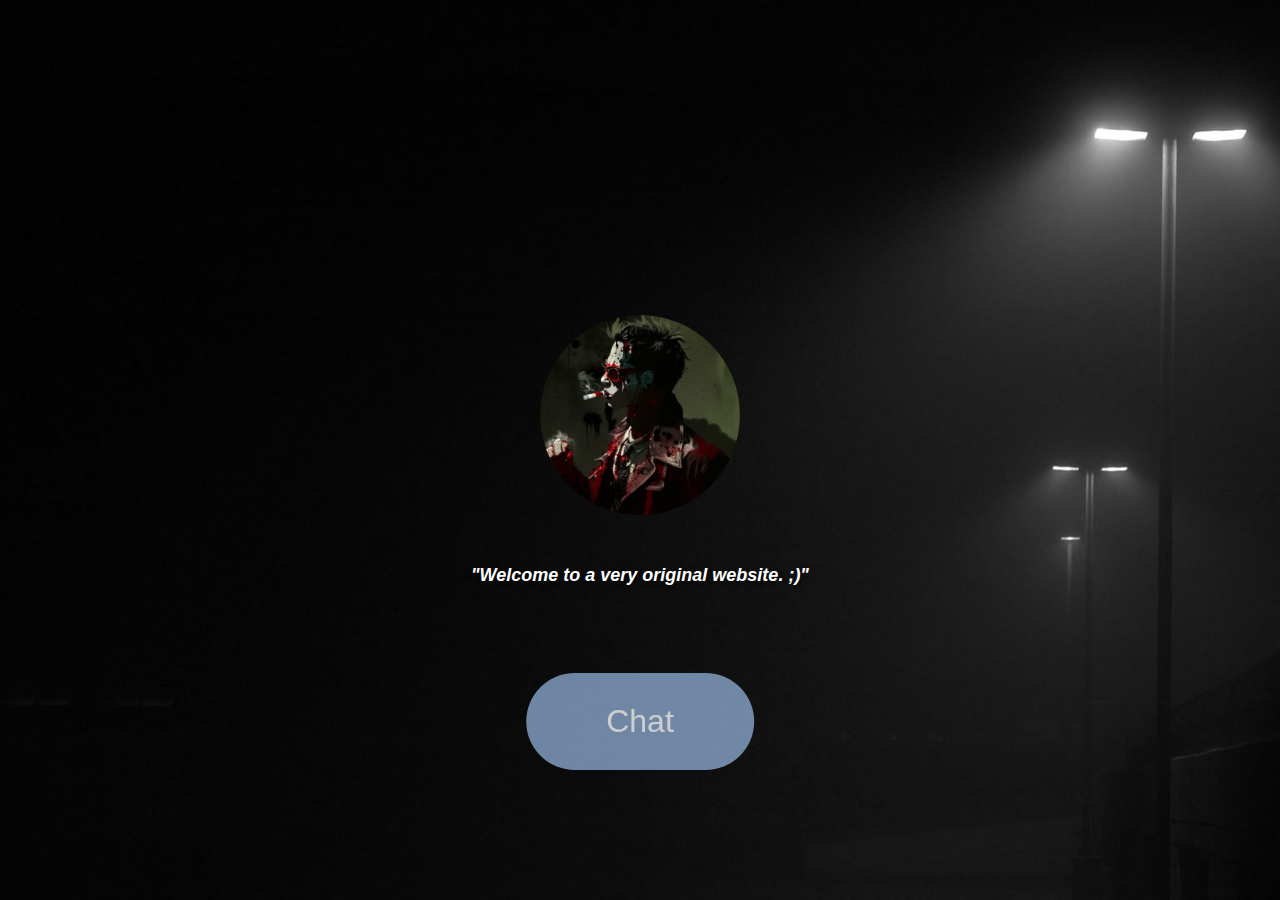
<file: index.html>
<!DOCTYPE html>
<html>
<head>
  <title>A Work In Progress</title>
  <link rel="icon" href="images/pfp-snake.png">
  <style>
    body {
      margin: 0;
      padding: 0;
      font-family: Arial, sans-serif;
      font-size: 18px;
      background-image: url("images/background-snake.jpg");
      background-size: cover;
    }
    .container {
      display: flex;
      flex-direction: column;
      justify-content: center;
      align-items: center;
      height: 100vh;
      width: 600px;
      margin: 0 auto;
      padding: 0 80px;
    }
    img {
      width: 200px;
      height: 200px;
      border-radius: 50%;
      overflow: hidden;
      cursor: pointer;
      transition: transform 0.3s ease;
    }
    img:hover {
      transform: scale(1.1);
    }
    img.clicked {
      transform: scale(0.9);
    }
    #quote {
      margin-top: 50px;
      font-style: italic;
      text-align: center;
      font-weight: bold;
      color: rgba(255, 255, 255);
      text-shadow: 2px 2px 4px rgba(0, 0, 0, 0.5);
    }
    .chat-button {
      position: fixed;
      bottom: 130px;
      left: 50%;
      transform: translateX(-50%);
      background-color: rgba(167, 204, 250, 0.8);
      color: white;
      border: none;
      border-radius: 90px;
      padding: 30px 80px;
      font-size: 32px;
      cursor: pointer;
      transition: background-color 0.3s ease, opacity 0.3s ease;
      opacity: 0.8;
    }
    .chat-button:hover {
      background-color: rgba(154, 184, 221, 0.8);
      opacity: 0.6;
    }
  </style>
  <script>
    var profilePics = [
      { pfp: "images/pfp-jac.png", background: "images/background-jac.jpg", quote: "I just used the thingie with the thingie and it made a thingie." },
      { pfp: "images/pfp-snake.png", background: "images/background-snake.jpg", quote: "Literally me." },
      { pfp: "images/pfp-josh.png", background: "images/background-josh.jpg", quote: "Idk, some goofy stuff lol." },
      { pfp: "images/pfp-harry.png", background: "images/background-harry.jpg", quote: "Mordekaiser es numero uno." },
      { pfp: "images/pfp-archie.png", background: "images/background-archie.jpg", quote: "What the dog doing." }
    ];

    function getRandomProfilePic() {
      var index = Math.floor(Math.random() * profilePics.length);
      return profilePics[index];
    }

    function changeImages() {
      var backgroundImg = document.querySelector("body");
      var profileImg = document.querySelector("img");
      var quote = document.querySelector("#quote");

      var randomProfilePic = getRandomProfilePic();
      backgroundImg.style.backgroundImage = "url('" + randomProfilePic.background + "')";
      profileImg.src = randomProfilePic.pfp;
      quote.textContent = '"' + randomProfilePic.quote + '"';

      profileImg.classList.toggle("clicked");
    }
  </script>
</head>
<body>
  <div class="container">
    <img src="images/pfp-snake.png" alt="Snake Rizz" onclick="changeImages()">
    <div id="quote">"Welcome to a very original website. ;)"</div>
  </div>
  <button class="chat-button" onclick="window.location.href = 'https://thechasenet.github.io/chat';">Chat</button>
</body>
</html>
</file>
